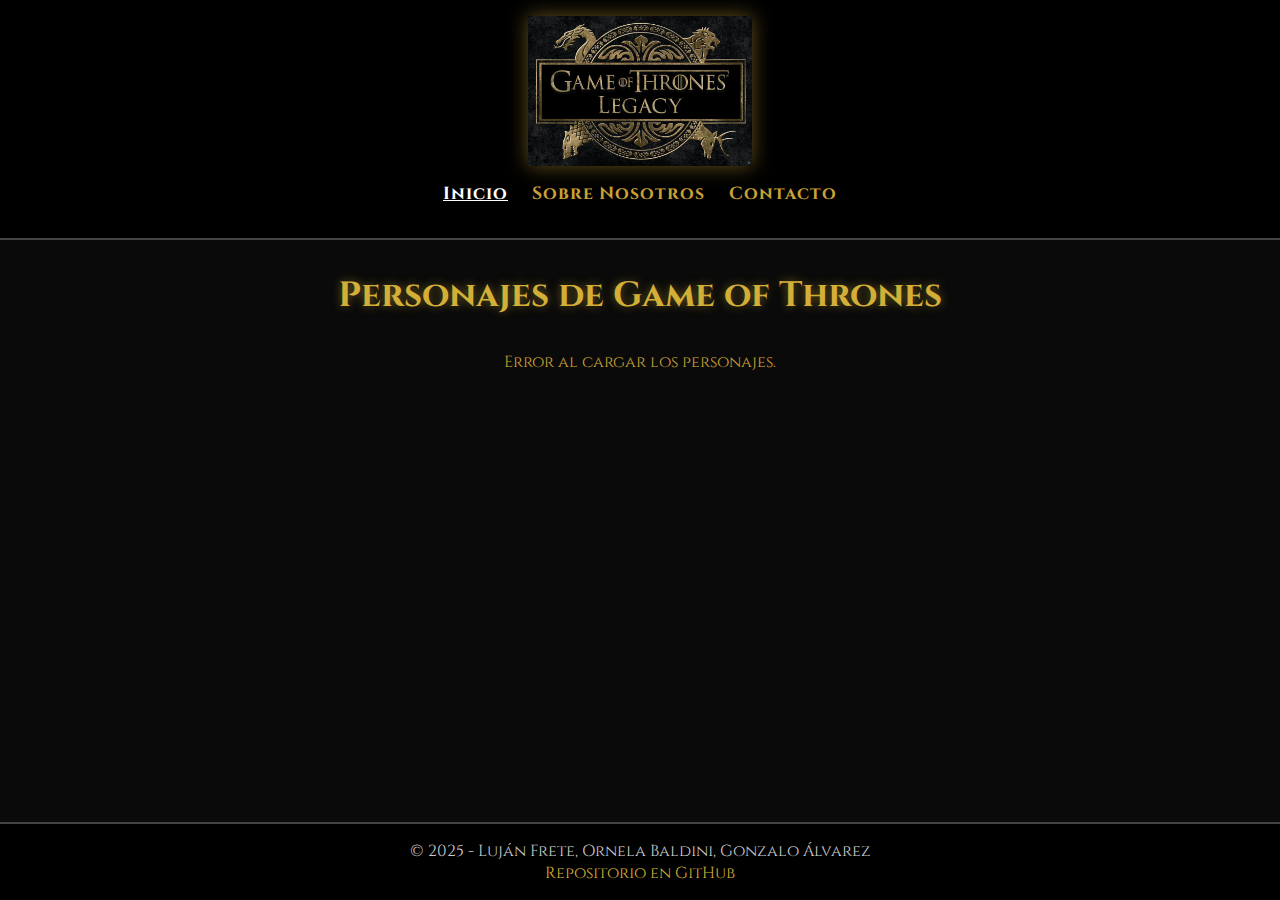
<file: index.html>
<!DOCTYPE html>
<html lang="es">
<head>
  <meta charset="UTF-8" />
  <meta name="viewport" content="width=device-width, initial-scale=1.0" />
  <title>Game of Thrones - Personajes</title>
  <link rel="stylesheet" href="../css/style.css" />
  <link href="https://fonts.googleapis.com/css2?family=Cinzel:wght@500;700&display=swap" rel="stylesheet">
</head>
<body>
  <header>
    <img src="../img/logo_got.png" alt="Logo Game of Thrones" class="logo" />
    <nav>
      <ul>
        <li><a href="index.html" class="active">Inicio</a></li>
        <li><a href="about.html">Sobre Nosotros</a></li>
        <li><a href="contacto.html">Contacto</a></li>
      </ul>
    </nav>
  </header>

  <main>
    <h1>Personajes de Game of Thrones</h1>
    <div class="grid" id="personajes"></div>
  </main>

  <footer>
    <p>© 2025 - Luján Frete, Ornela Baldini, Gonzalo Álvarez</p>
    <a href="https://github.com/lujanfr/TPFinal_Disenio_Web_2" target="_blank">Repositorio en GitHub</a>
  </footer>

  <script src="js/script.js"></script>
</body>
</html>
</file>
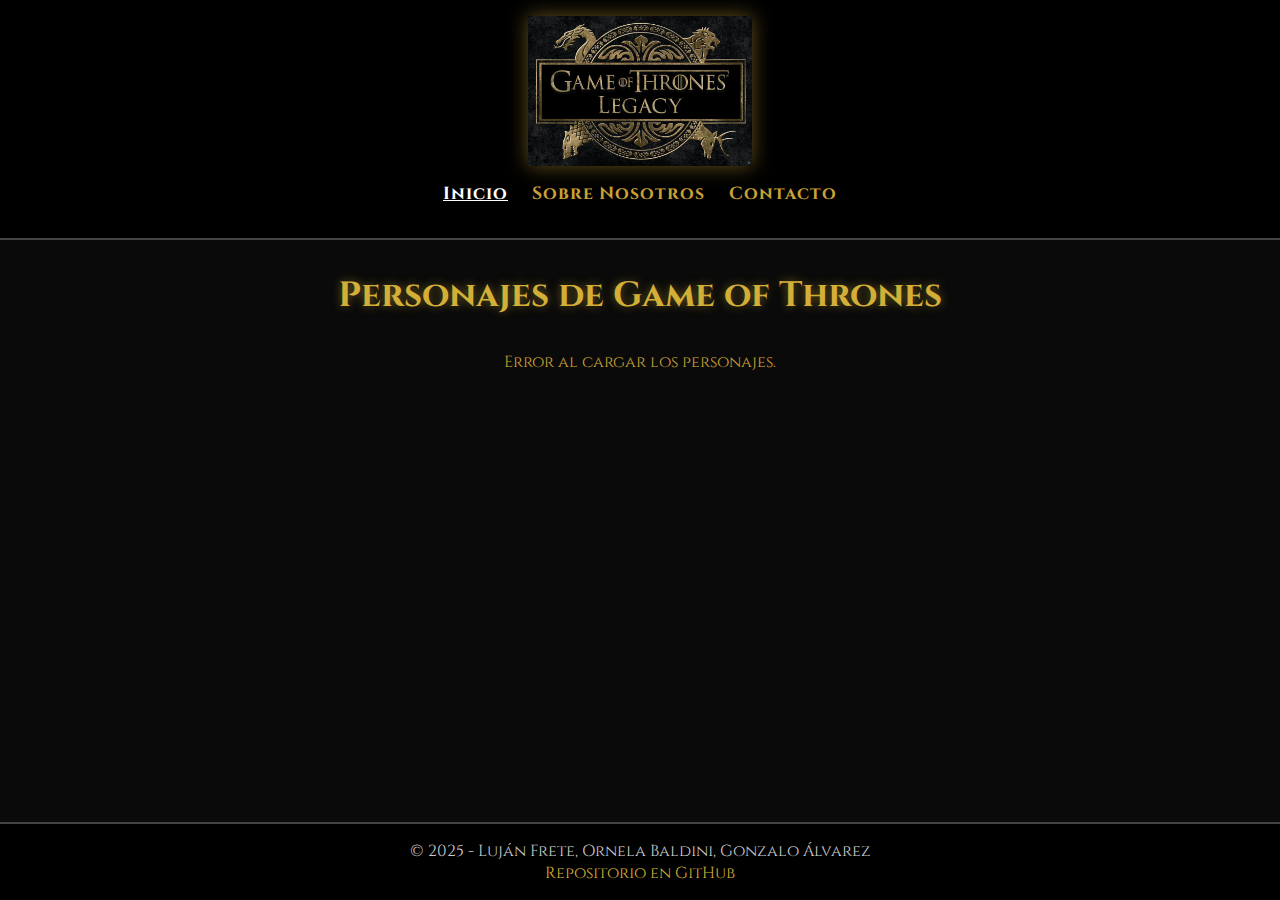
<file: html/index.html>
<!DOCTYPE html>
<html lang="es">
<head>
  <meta charset="UTF-8" />
  <meta name="viewport" content="width=device-width, initial-scale=1.0" />
  <title>Game of Thrones - Personajes</title>
  <link rel="stylesheet" href="../css/style.css" />
  <link href="https://fonts.googleapis.com/css2?family=Cinzel:wght@500;700&display=swap" rel="stylesheet">
</head>
<body>
  <header>
    <img src="../img/logo_got.png" alt="Logo Game of Thrones" class="logo" />
    <nav>
      <ul>
        <li><a href="index.html" class="active">Inicio</a></li>
        <li><a href="about.html">Sobre Nosotros</a></li>
        <li><a href="contacto.html">Contacto</a></li>
      </ul>
    </nav>
  </header>

  <main>
    <h1>Personajes de Game of Thrones</h1>
    <div class="grid" id="personajes"></div>
  </main>

  <footer>
    <p>© 2025 - Luján Frete, Ornela Baldini, Gonzalo Álvarez</p>
    <a href="https://github.com/lujanfr/TPFinal_Disenio_Web_2" target="_blank">Repositorio en GitHub</a>
  </footer>

  <script src="../js/script.js"></script>
</body>
</html>
</file>
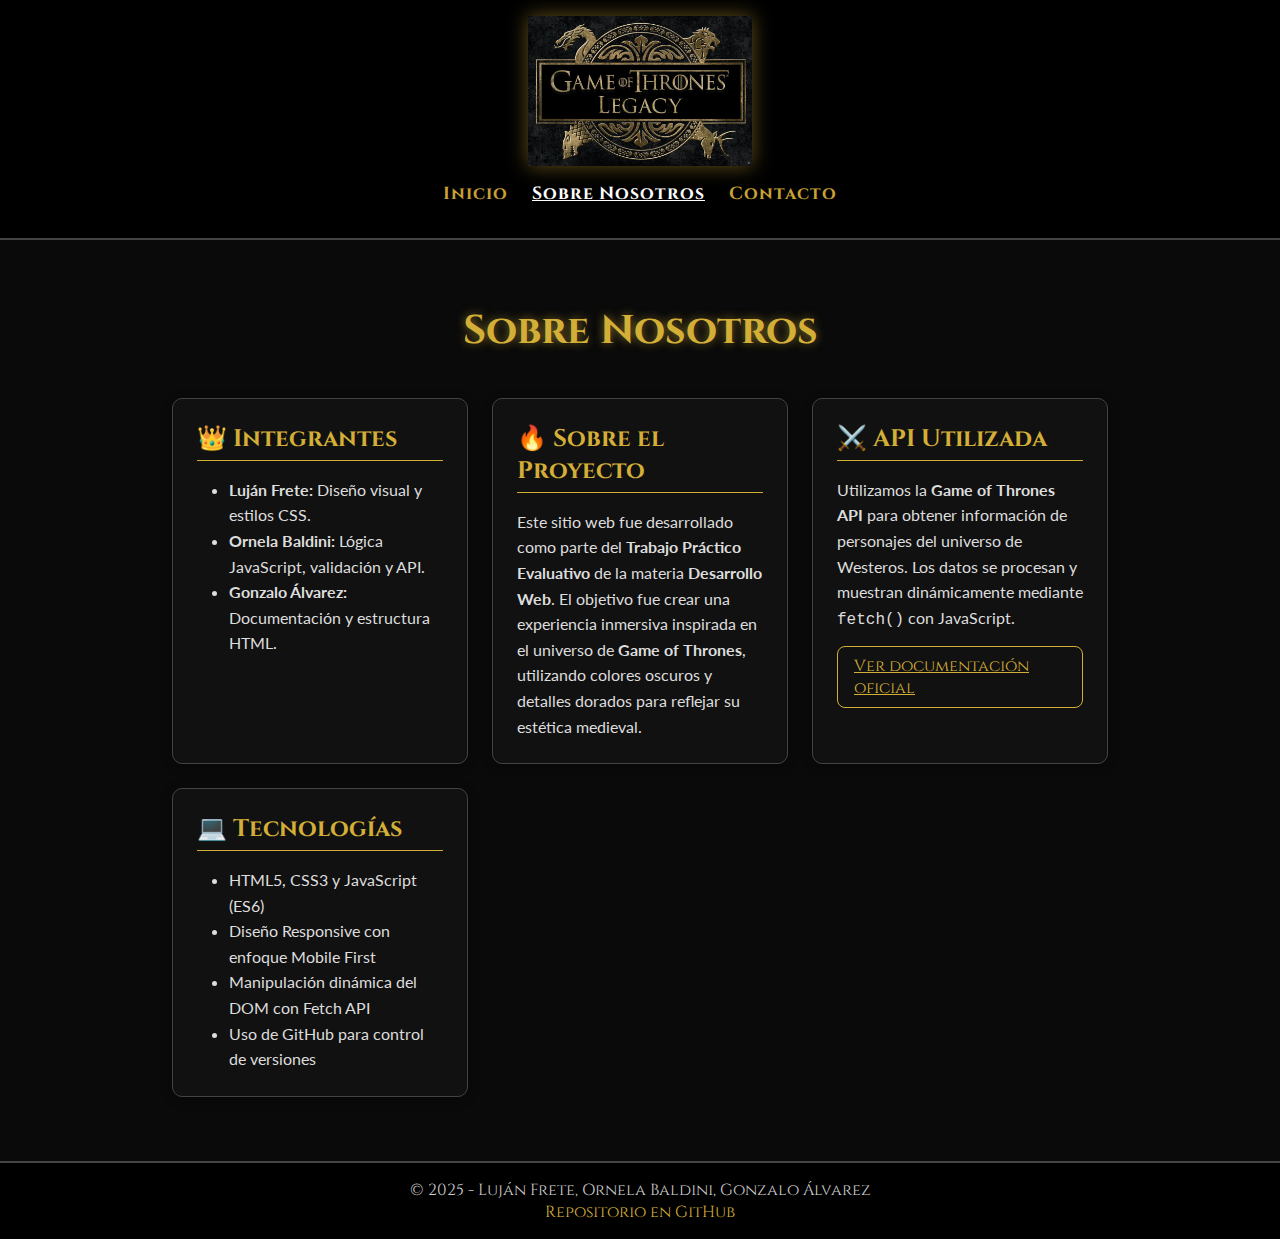
<file: about.html>
<!DOCTYPE html>
<html lang="es">
<head>
  <meta charset="UTF-8">
  <meta name="viewport" content="width=device-width, initial-scale=1.0">
  <title>Sobre Nosotros | Game of Thrones</title>
  <link rel="stylesheet" href="../css/style.css">
  <link href="https://fonts.googleapis.com/css2?family=Cinzel:wght@600&family=Lato:wght@400;700&display=swap" rel="stylesheet">
</head>
<body>
  <header>
    <img src="../img/logo_got.png" alt="Logo Game of Thrones" class="logo">
    <nav>
      <ul>
        <li><a href="index.html">Inicio</a></li>
        <li><a href="about.html" class="active">Sobre Nosotros</a></li>
        <li><a href="contacto.html">Contacto</a></li>
      </ul>
    </nav>
  </header>

  <main class="about-grid">
    <h1 class="about-title">Sobre Nosotros</h1>

    <!-- INTEGRANTES -->
    <section class="about-card">
      <h2>👑 Integrantes</h2>
      <ul>
        <li><strong>Luján Frete:</strong> Diseño visual y estilos CSS.</li>
        <li><strong>Ornela Baldini:</strong> Lógica JavaScript, validación y API.</li>
        <li><strong>Gonzalo Álvarez:</strong> Documentación y estructura HTML.</li>
      </ul>
    </section>

    <!-- PROYECTO -->
    <section class="about-card">
      <h2>🔥 Sobre el Proyecto</h2>
      <p>
        Este sitio web fue desarrollado como parte del <strong>Trabajo Práctico Evaluativo</strong> de la materia 
        <strong>Desarrollo Web</strong>.  
        El objetivo fue crear una experiencia inmersiva inspirada en el universo de <strong>Game of Thrones</strong>, 
        utilizando colores oscuros y detalles dorados para reflejar su estética medieval.
      </p>
    </section>

    <!-- API -->
    <section class="about-card">
      <h2>⚔️ API Utilizada</h2>
      <p>
        Utilizamos la <strong>Game of Thrones API</strong> para obtener información de personajes del universo de Westeros.
        Los datos se procesan y muestran dinámicamente mediante <code>fetch()</code> con JavaScript.
      </p>
      <a href="https://thronesapi.com/" target="_blank" class="btn-link">Ver documentación oficial</a>
    </section>

    <!-- TECNOLOGÍAS -->
    <section class="about-card">
      <h2>💻 Tecnologías</h2>
      <ul>
        <li>HTML5, CSS3 y JavaScript (ES6)</li>
        <li>Diseño Responsive con enfoque Mobile First</li>
        <li>Manipulación dinámica del DOM con Fetch API</li>
        <li>Uso de GitHub para control de versiones</li>
      </ul>
    </section>
  </main>

  <footer>
    <p>© 2025 - Luján Frete, Ornela Baldini, Gonzalo Álvarez</p>
    <a href="https://github.com/lujanfr/TPFinal_Disenio_Web_2" target="_blank">Repositorio en GitHub</a>
  </footer>
</body>
</html>
</file>
<file: css/style.css>
/* ESTILOS GENERALES */
:root {
  --bg: #0a0a0a;
  --text: #cba135;
  --accent: #d4af37;
  --card: #1b1b1b;
  --border: #444;
}

* {
  margin: 0;
  padding: 0;
  box-sizing: border-box;
}

body {
  background-color: var(--bg);
  color: var(--text);
  font-family: 'Cinzel', serif;
  min-height: 100vh;
  display: flex;
  flex-direction: column;
}

/* HEADER */
header {
  background-color: #000;
  display: flex;
  flex-direction: column;
  align-items: center;
  text-align: center;
  padding: 1rem 0 2rem;
  border-bottom: 2px solid var(--border);
}

.logo {
  height: 150px;
  width: auto;
  margin-bottom: 1rem;
  filter: drop-shadow(0 0 10px rgba(203, 161, 53, 0.5));
}

/* NAV */
nav ul {
  list-style: none;
  display: flex;
  justify-content: center;
  flex-wrap: wrap;
  gap: 1.5rem;
}

nav a {
  color: var(--text);
  text-decoration: none;
  font-weight: bold;
  letter-spacing: 1px;
  transition: color 0.3s ease, text-shadow 0.3s ease;
  font-size: 1.1rem;
}

nav a:hover {
  color: var(--accent);
  text-shadow: 0 0 10px var(--accent);
}

.active {
  color: #fff;
  text-decoration: underline;
}

/*  CONTENIDO PRINCIPAL*/
main {
  flex: 1;
  padding: 2rem;
  text-align: center;
}

h1 {
  color: var(--accent);
  margin-bottom: 1.5rem;
  font-size: 2.2rem;
  text-shadow: 0 0 10px rgba(212, 175, 55, 0.5);
}

/*  RID PERSONAJES */
.grid {
  display: grid;
  grid-template-columns: 1fr;
  gap: 1.2rem;
  margin-top: 2rem;
}

.personaje {
  background-color: var(--card);
  border: 1px solid var(--border);
  border-radius: 10px;
  padding: 1rem;
  transition: transform 0.3s ease, box-shadow 0.3s ease;
}

.personaje:hover {
  transform: scale(1.05);
  box-shadow: 0 0 15px rgba(203, 161, 53, 0.4);
}

.personaje img {
  width: 100%;
  height: 280px;           /*  fuerza altura uniforme */
  object-fit: cover;       /* recorta sin deformar */
  border-radius: 10px;
  margin-bottom: 0.8rem;
  display: block;
}


.personaje h3 {
  color: #fff;
  margin-bottom: 0.3rem;
}

/*  ABOUT */
.about-container {
  max-width: 900px;
  margin: 2rem auto;
  padding: 2rem;
  background: rgba(0, 0, 0, 0.65);
  border-radius: 20px;
  box-shadow: 0 0 15px rgba(212, 175, 55, 0.4);
}

.about-container h1 {
  font-size: 2.5rem;
  color: var(--accent);
  margin-bottom: 2rem;
}

.about-section {
  margin-bottom: 2rem;
  text-align: left;
}

.about-section h2 {
  color: var(--accent);
  border-bottom: 1px solid var(--accent);
  padding-bottom: 0.5rem;
  margin-bottom: 1rem;
}

.about-section p,
.about-section ul {
  color: #ddd;
  line-height: 1.6;
  font-size: 1.05rem;
}

.about-section ul {
  list-style: disc;
  margin-left: 2rem;
}

.btn-link {
  display: inline-block;
  margin-top: 0.8rem;
  color: var(--accent);
  border: 1px solid var(--accent);
  padding: 0.5rem 1rem;
  border-radius: 8px;
  transition: all 0.3s ease;
}

.btn-link:hover {
  background: var(--accent);
  color: #000;
  box-shadow: 0 0 15px var(--accent);
}

/*  ABOUT GRID Y CARDS */
.about-grid {
  max-width: 1000px;
  margin: 2rem auto;
  display: grid;
  grid-template-columns: 1fr;
  gap: 1.5rem;
  padding: 1rem;
}

.about-title {
  grid-column: 1 / -1;
  text-align: center;
  color: var(--accent);
  font-size: 2.5rem;
  font-family: 'Cinzel', serif;
  text-shadow: 0 0 10px rgba(212, 175, 55, 0.6);
  margin-bottom: 1rem;
}

.about-card {
  background: rgba(0, 0, 0, 0.75);
  border: 1px solid var(--border);
  border-radius: 12px;
  padding: 1.5rem;
  box-shadow: 0 0 15px rgba(203, 161, 53, 0.25);
  text-align: left;
  transition: transform 0.3s, box-shadow 0.3s;
}

.about-card:hover {
  transform: translateY(-5px);
  box-shadow: 0 0 25px rgba(212, 175, 55, 0.4);
}

.about-card h2 {
  font-family: 'Cinzel', serif;
  font-size: 1.5rem;
  color: var(--accent);
  margin-bottom: 1rem;
  border-bottom: 1px solid var(--accent);
  padding-bottom: 0.3rem;
}

.about-card p,
.about-card ul {
  font-family: 'Lato', sans-serif;
  color: #ddd;
  line-height: 1.6;
  font-size: 1rem;
}

.about-card ul {
  list-style: disc;
  margin-left: 2rem;
}

@media (min-width: 768px) {
  .about-grid {
    grid-template-columns: repeat(2, 1fr);
  }

  .about-title {
    grid-column: 1 / -1;
  }
}


/* CONTACTO */
.contacto {
  text-align: center;
  padding: 2rem;
}

.contacto form {
  display: flex;
  flex-direction: column;
  max-width: 400px;
  margin: 2rem auto;
  gap: 0.8rem;
  text-align: left;
}

.contacto input,
.contacto textarea {
  padding: 0.6rem;
  border: none;
  border-radius: 6px;
  font-family: inherit;
}

.contacto button {
  background-color: var(--accent);
  color: #000;
  padding: 0.8rem;
  border: none;
  border-radius: 6px;
  cursor: pointer;
  font-weight: bold;
  transition: all 0.3s;
}

.contacto button:hover {
  background-color: #f2d675;
}

.contact-img {
  width: 360px;
  border-radius: 12px;
  margin-bottom: 1rem;
  box-shadow: 0 0 15px rgba(203, 161, 53, 0.4);
}

/* FOOTER */
footer {
  background: #000;
  color: #ccc;
  text-align: center;
  padding: 1rem;
  border-top: 2px solid var(--border);
}

footer a {
  color: var(--accent);
  text-decoration: none;
  transition: color 0.3s ease;
}

footer a:hover {
  color: #fff;
}

/* ===============================
   Grid Responsive (About Page)
   =============================== */
.about-grid {
  display: grid;
  grid-template-columns: 1fr; /* 📱 Mobile: 1 columna */
  gap: 1.5rem;
  padding: 2rem;
}

.about-card {
  background-color: #111;
  border: 1px solid #444;
  border-radius: 10px;
  padding: 1.5rem;
  color: #f0f0f0;
  box-shadow: 0 2px 10px rgba(0,0,0,0.5);
}

/* Tablet (min-width: 600px) */
@media (min-width: 600px) {
  .about-grid {
    grid-template-columns: repeat(2, 1fr);
  }
}

/* Desktop (min-width: 1024px) */
@media (min-width: 1024px) {
  .about-grid {
    grid-template-columns: repeat(3, 1fr);
  }
}
</file>
